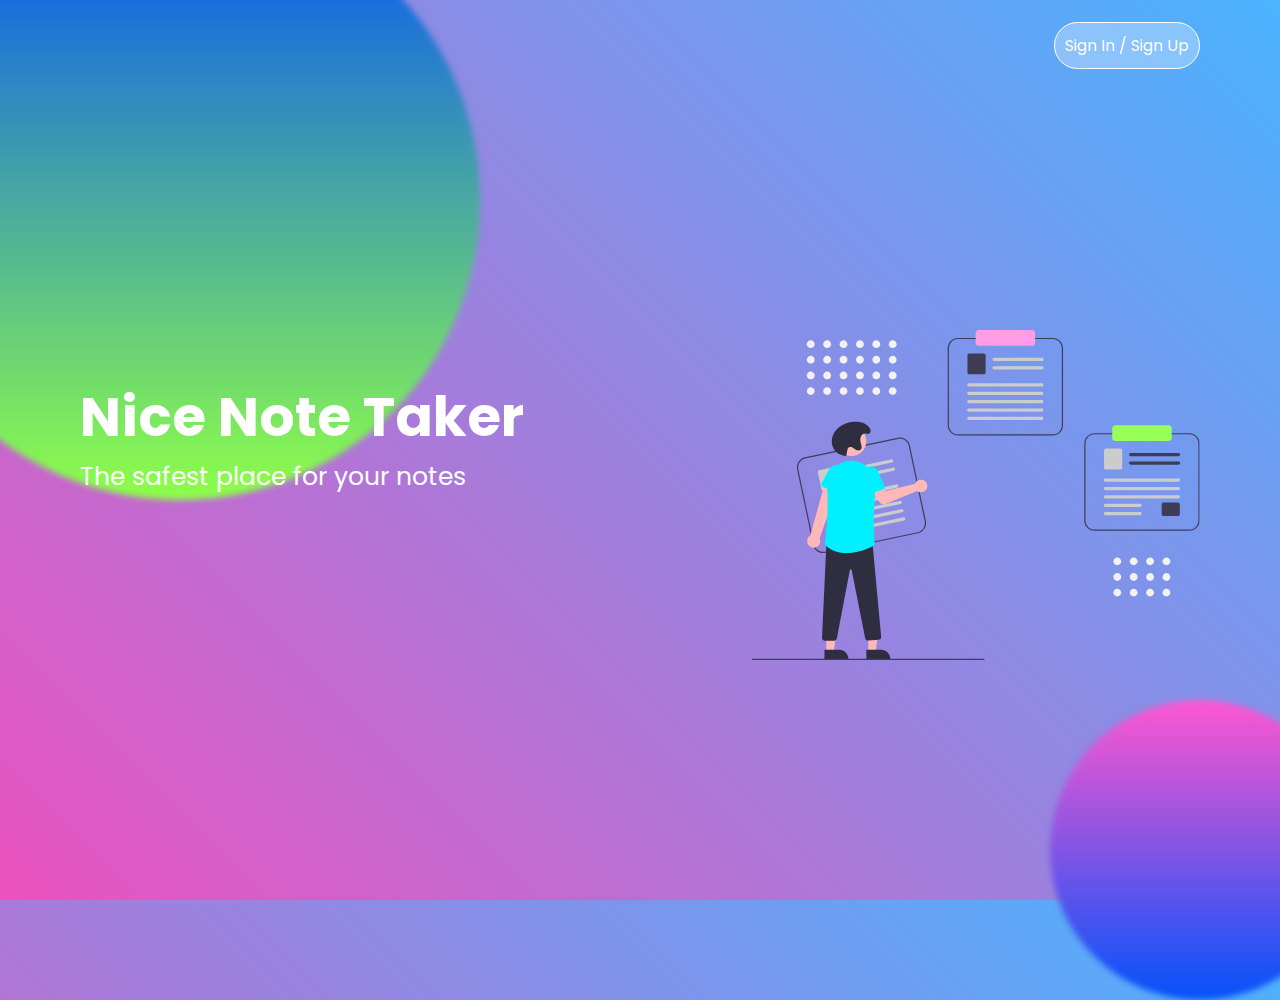
<file: index.html>
<html lang="en">
<head>
    <meta charset="UTF-8">
    <meta http-equiv="X-UA-Compatible" content="IE=edge">
    <meta name="viewport" content="width=device-width, initial-scale=1.0">
    <link rel="preconnect" href="https://fonts.gstatic.com">
<link href="https://fonts.googleapis.com/css2?family=Poppins:wght@400;700&display=swap" rel="stylesheet">
    <link rel="stylesheet" href="./style.css">
    <title>Note Taker</title>
</head>
<body>
    <nav>
        <div class="sign-in-sign-up">Sign In / Sign Up</div>
    </nav>
    <main class="homepage-container">
        <div class="left-section">
            <h1 class="heading">Nice Note Taker</h1>
            <h3 class="sub-heading">The safest place for your notes</h3>
        </div>
        <div class="right-section">
            <img  class="homepage-illustration" src="./assests/illustration.svg" alt="illustration">
        </div>
    </main>

    <!-- circles -->
    <div class="circle1"></div>
    <div class="circle2"></div>
    <!-- script -->
    <script src="index.js"></script>
</body>
</html>
</file>
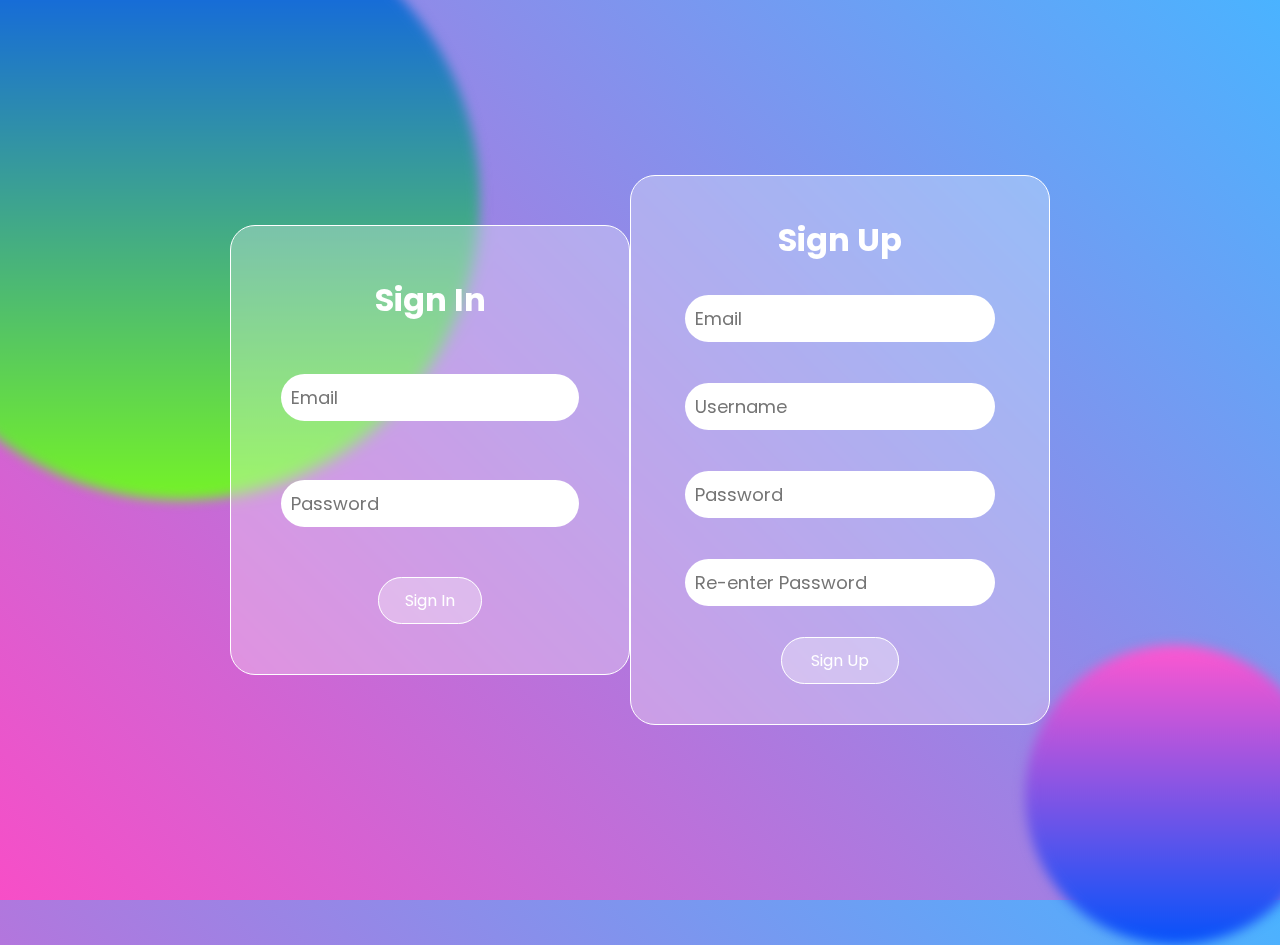
<file: pages/authPage/index.html>
<html lang="en">
<head>
    <meta charset="UTF-8">
    <meta http-equiv="X-UA-Compatible" content="IE=edge">
    <meta name="viewport" content="width=device-width, initial-scale=1.0">
    <link rel="preconnect" href="https://fonts.gstatic.com">
    <link href="https://fonts.googleapis.com/css2?family=Poppins:wght@400;700&display=swap" rel="stylesheet">
    <link rel="stylesheet" href="./style.css">
    <title>Auth Page</title>
</head>
<body>
    <main class="authpage-container">
        <form class="signIn-form">
            <div class="left-section">
                <div class="signIn-container">
                    <h1 class="signIn-heading heading">Sign In</h1>
                    <input class="signIn-email" type="email" placeholder="Email" />
                    <input class="signIn-password" type="password" placeholder="Password" />
                    <div class="signIn-button button">Sign In</div>
                </div>
            </div>
        </form>
        <form class="signUp-form">
            <div class="right-section">
                <div class="signUp-container">
                    <h1 class="signUp-heading heading">Sign Up</h1>
                    <input class="signUp-email" type="email" placeholder="Email" />
                    <input class="signUp-name" type="text" placeholder="Username" />
                    <input class="signUp-password" type="password" placeholder="Password" />
                    <input class="signUp-retyped-password" type="password" placeholder="Re-enter Password" />
                    <div class="signUp-button button">Sign Up</div>
                </div>
            </div>
        </form>
    </main>

    <!-- circles -->
    <div class="circle1"></div>
    <div class="circle2"></div>
    <!-- script -->
    <script src="./index.js"></script>
</body>
</html>
</file>
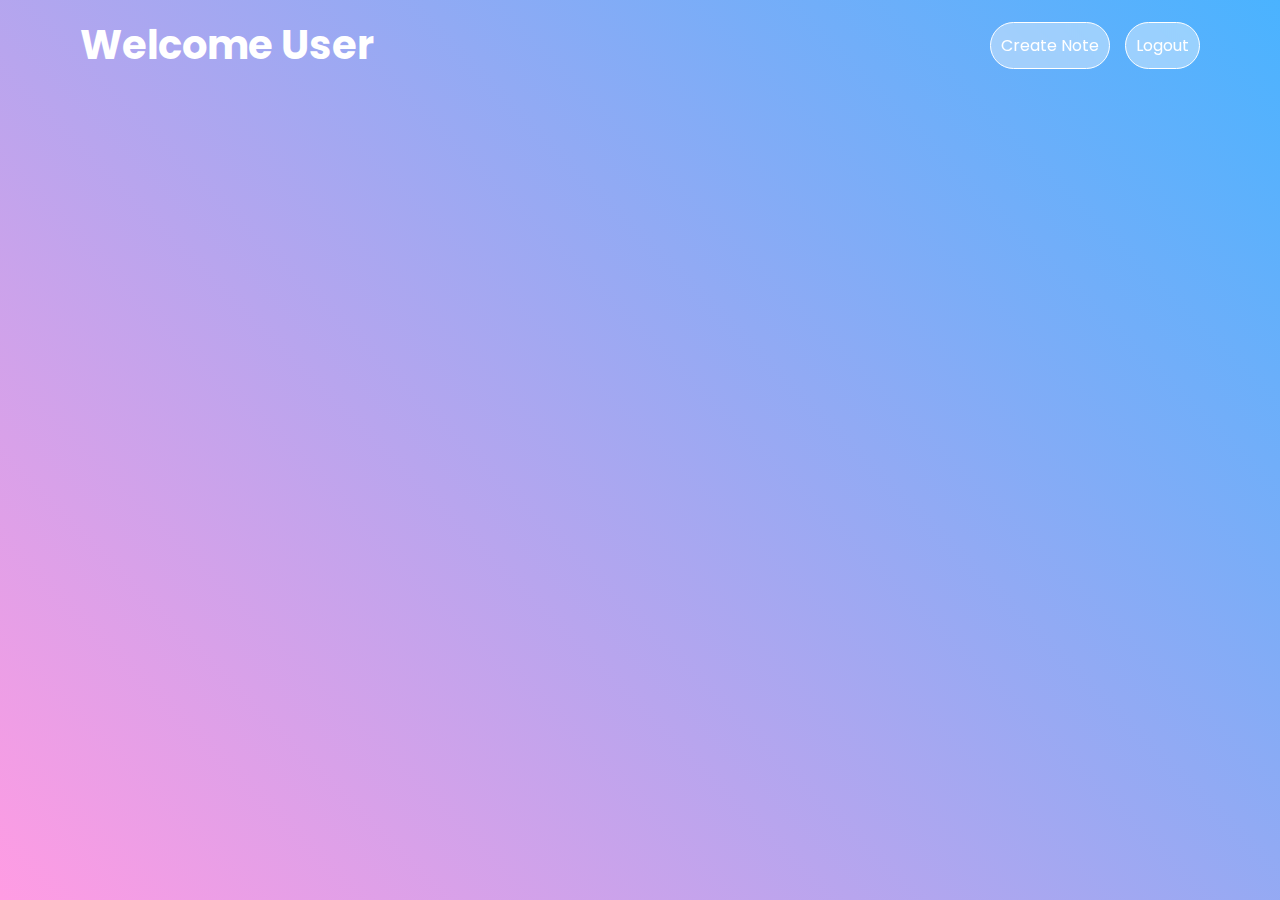
<file: pages/dashboard/index.html>
<html lang="en">
<head>
    <meta charset="UTF-8">
    <meta http-equiv="X-UA-Compatible" content="IE=edge">
    <meta name="viewport" content="width=device-width, initial-scale=1.0">
    <link href="https://fonts.googleapis.com/css2?family=Poppins:wght@400;700&display=swap" rel="stylesheet">
    <link rel="stylesheet" href="./style.css">
    <title>Dashboard</title>
</head>
<body>
    <nav>
        <div class="welcome">Welcome User</div>
        <div class="nav-controls">
            <div class="new-note nav-options">Create Note</div>
            <div class="logout nav-options">Logout</div>
        </div>
    </nav>
    <main class="card-container">
        <div class="card" id="1"> 
            <div class="card-header">
                <div class="card-heading">Heading</div>
                <a href="../updateNotes/updateNotes.html?noteId=1">
                <div class="edit-note">
                    <img src="../../assests/edit-note.svg"/>
                </div></a>
            </div>
            <div class="card-content">
                Lorem ipsum, dolor sit amet consectetur adipisicing elit. Harum, saepe?
            </div>
        </div>

       
    </main>
    <script src="./index.js"></script>
</body>
</html>
</file>
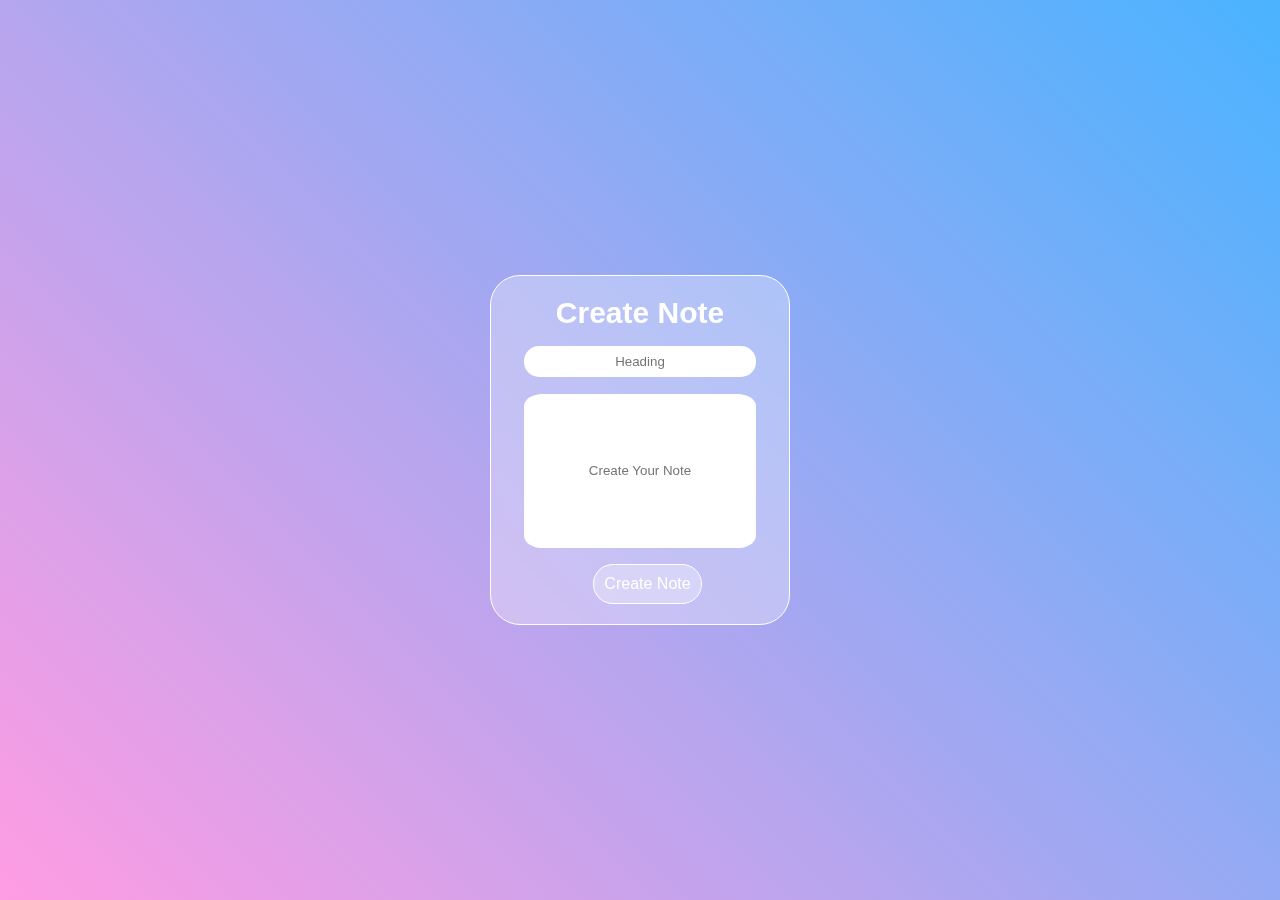
<file: pages/createNotes/createNotes.html>
<html lang="en">
<head>
    <meta charset="UTF-8">
    <meta http-equiv="X-UA-Compatible" content="IE=edge">
    <meta name="viewport" content="width=device-width, initial-scale=1.0">
    <link rel="stylesheet" href="./style.css">
    <title>Create Notes</title>
</head>
<body>
    <div class="create-notes-container">
        <div class="heading">
            Create Note
        </div>

        <input 
        maxlength="20" 
        type="text" 
        placeholder="Heading" 
        class="create-note-heading"
        />

        <input 
        maxlength="80" 
        type="text" 
        placeholder="Create Your Note" 
        class="create-note-input"
        />
        <div class="create-note-button">Create Note</div>
    </div>
    <script src="./index.js"></script>
</body>
</html>
</file>
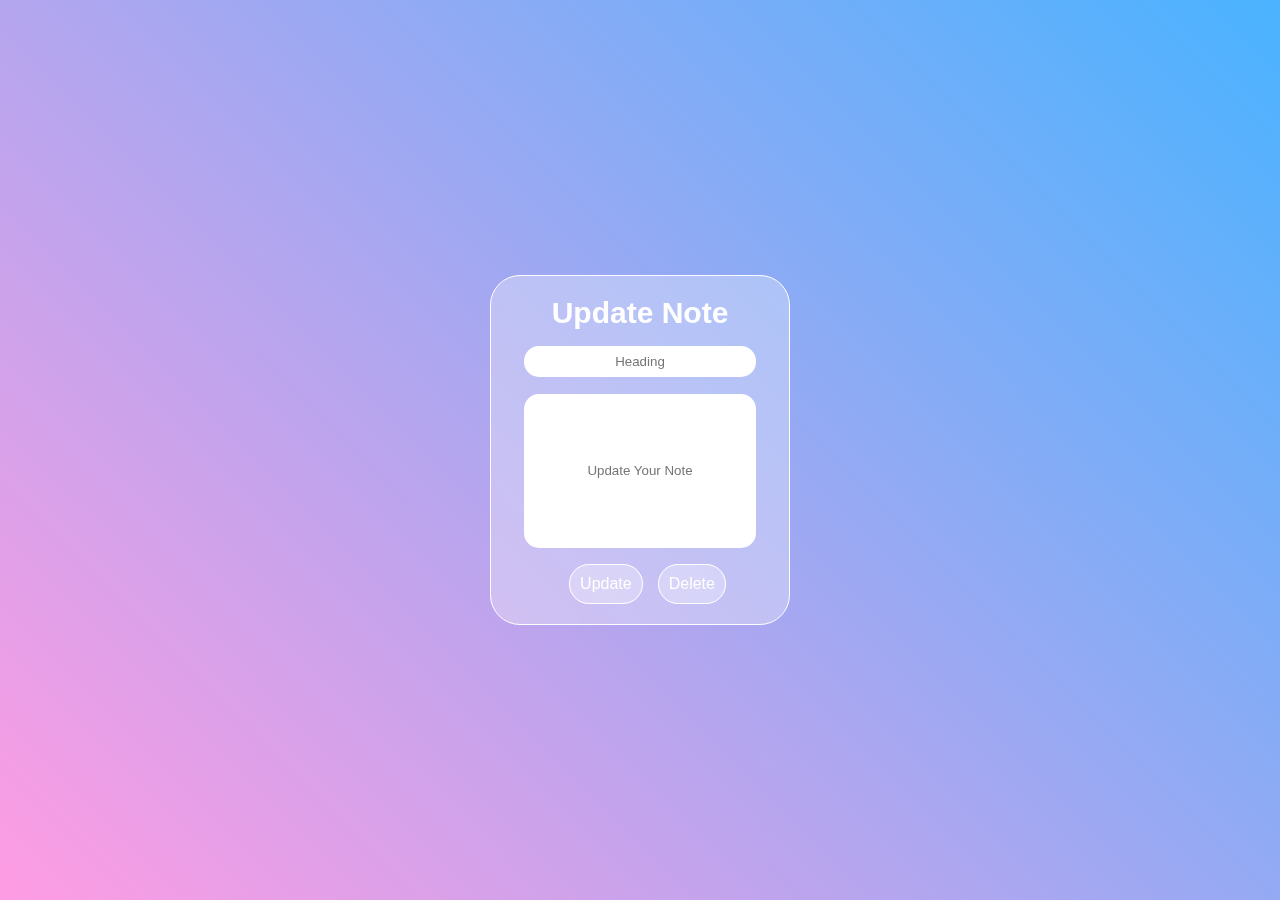
<file: pages/updateNotes/updateNotes.html>
<html lang="en">
<head>
    <meta charset="UTF-8">
    <meta http-equiv="X-UA-Compatible" content="IE=edge">
    <meta name="viewport" content="width=device-width, initial-scale=1.0">
    <link rel="stylesheet" href="./style.css">
    <title>Update Notes</title>
</head>
<body>
    <div class="create-notes-container">
        <div class="heading">Update Note</div>

        <input 
        maxlength="20" 
        type="text" 
        placeholder="Heading" 
        class="create-note-heading"
        />

        <input 
        maxlength="80" 
        type="text" 
        placeholder="Update Your Note" 
        class="create-note-input"
        />
        <div class="buttons">
            <div class="create-note-button">Update</div>
            <div class="delete-note-button">Delete</div>
        </div>
    </div>
    <script src="./index.js"></script>
</body>
</html>
</file>
<file: style.css>
*{
    margin: 0;
    padding: 0;
    box-sizing: border-box;
    font-family: 'Poppins', sans-serif;
    color: white;
}

body{
    min-height: 100vh;
    width: 100%;
    background: linear-gradient(45deg, #eb52bf, #4ab3ff);
    overflow: hidden;
    opacity: 1;
}

nav {
    height: 10vh;
    width: 100%;
    display: flex;
    justify-content: flex-end;
    align-items: center;
    padding: 0  80px;

}

.sign-in-sign-up{
    background: rgba(255,255,255,0.3);
    padding: 10px;
    border-radius: 35px;
    border: 1px solid white;
    backdrop-filter: blur(6px);
    -webkit-backdrop-filter: blur(6px);
    cursor: pointer;

}

main {
    height: 90vh;
    width: 100%;
    padding: 0 80px;
    display: flex;
    align-items: center;
    justify-content: space-between;
}

main > div{
    width: 50%;
}

.left-section{
   transform: translateY(-50%);
}

.heading{
    font-size: 55px;
}

.sub-heading{
    font-size: 25px;
    font-weight: normal;
}

.right-section{
  display: flex;
  justify-content: flex-end;

}

.homepage-illustration{
    width: 80%;
}

.circle1 , .circle2{
    z-index: -1;

}

.circle1{
    background: linear-gradient(180deg, #0452fa, #8eff48);
    width: 600px;
    height: 600px;
    border-radius: 50%;
    filter: blur(3px);

    position: absolute;
    left: -120;
    top: -100;
}

.circle2{
    background: linear-gradient(180deg, #ff57d0, #0452fa);
    width: 300px;
    height: 300px;
    border-radius: 50%;
    filter: blur(3px);

    position: absolute;
    right: -70;
    bottom: -100;
}
</file>
<file: pages/authPage/style.css>
*{
    margin: 0;
    padding: 0;
    box-sizing: border-box;
    font-family: 'Poppins', sans-serif;
    color:black;
}

body{
    min-height: 100vh;
    width: 100%;
    background: linear-gradient(45deg, #f74ec7, #4ab3ff);
    overflow: hidden;
    opacity: 1;
    padding: 150px;
}

main {
    height: 100%;
    width: 100%;
    padding: 0 80px;
    display: flex;
    align-items: center;
    justify-content: space-between;
}

.signIn-container{
    width: 400px;
    height: 450px;
    background: rgba(255,255,255,0.3);;
    padding: 50px;
    border-radius: 25px;
    border: 1px solid white;
    backdrop-filter: blur(6px);
    -webkit-backdrop-filter: blur(6px);
    display: flex;
    flex-direction: column;
    justify-content: space-between;
    align-items: center;
    
}

.signUp-container{
    width: 420px;
    height: 550px;
    background: rgba(255,255,255,0.3);;
    padding: 40px;
    border-radius: 25px;
    border: 1px solid white;
    backdrop-filter: blur(6px);
    -webkit-backdrop-filter: blur(6px);
    display: flex;
    flex-direction: column;
    justify-content: space-between;
    align-items: center;
    
}

.heading{
    color: white;
}

input {
    background-color: white;
    border: none;
    padding: 10px;
    margin: 10px;
    width: 100%;
    font-size: 18px;
    border-radius: 25px;
    border: none;
    outline: none;
}

.signUp-email, .signUp-name, .signUp-password, .signUp-retyped-password{
    width: 92%;
}

.button{
    background: transparent;
    padding: 10px;
    border-radius: 25px;
    border: 1px solid white;
    backdrop-filter: blur(6px);
    -webkit-backdrop-filter: blur(6px);
    cursor: pointer;
    width: 35%;
    text-align: center;
    color: white;

}

.circle1 , .circle2{
    z-index: -1;

}

.circle1{
    background: linear-gradient(180deg, #0452fa, #75f327);
    width: 600px;
    height: 600px;
    border-radius: 50%;
    filter: blur(6px);

    position: absolute;
    left: -120;
    top: -100;
}

.circle2{
    background: linear-gradient(180deg, #ff57d0, #0452fa);
    width: 300px;
    height: 300px;
    border-radius: 50%;
    filter: blur(6px);

    position: absolute;
    right: -45;
    bottom: -45;
}
</file>
<file: pages/dashboard/style.css>
* {
    margin: 0;
    padding: 0;
    box-sizing: border-box;
    font-family: "Poppins", sans-serif;
    color: white;
  }
  
  body {
    min-height: 100vh;
    width: 100%;
    background: linear-gradient(45deg, #ff9ce3, #4ab3ff);
    overflow: hidden;
  }
  
  
  nav {
    height: 10vh;
    width: 100%;
    display: flex;
    justify-content: space-between;
    align-items: center;
    padding: 0 80px;
  }
  
  .welcome {
    font-size: 40px;
    font-weight: bold;
  }
  
  .nav-controls {
    display: flex;
  }
  
  .nav-options {
    background: rgba(255, 255, 255, 0.4);
    padding: 10px;
    border-radius: 25px;
    border: 1px solid white;
    backdrop-filter: blur(6px);
    -webkit-backdrop-filter: blur(6px);
    cursor: pointer;
    margin-left: 15px;
  }
  
  .card-container {
    height: 90vh;
    width: 100%;
    padding: 0 80px;
    display: flex;
    align-items: flex-start;
    gap: 10px;
    flex-wrap: wrap;
    padding-top: 20px;
   
  }
  
  .card {
    width: 200px;
    height: 250px;
    padding: 10px;
    border-radius: 15px;
    background: rgba(255, 255, 255, 0.4);
    border: 1px solid white;
    backdrop-filter: blur(6px);
    -webkit-backdrop-filter: blur(6px);
  }
  
  .card-header {
    width: 100%;
    display: flex;
    justify-content: space-between;
    align-items: center;
  }
  
  .card-heading {
    font-weight: bold;
    font-size: 20px;
  }
  
  .edit-note {
    height: 28px;
    cursor: pointer;
  }
  
  .edit-note > img {
    height: 100%;
    width: 100%;
  }
  
  .card-content {
    font-size: 14px;
    margin-top: 10px;
    width: 100%;
    height: 180px;
    border: 1px solid white;
    padding: 10px;
    border-radius: 15px;
    word-break: break-word;
    overflow: scroll;
  }
  
  ::-webkit-scrollbar {
    width: 8px;
    height: 7px;
  }
  ::-webkit-scrollbar-thumb {
    border-radius: 15px;
    background: rgba(255, 255, 255, 0.4);
    border: 1px solid white;
    backdrop-filter: blur(6px);
    -webkit-backdrop-filter: blur(6px);
  }
</file>
<file: pages/createNotes/style.css>
*{
    margin: 0;
    padding: 0;
    box-sizing: border-box;
    font-family: 'Poppins', sans-serif;
    color: white;
}

body{
    min-height: 100vh;
    width: 100%;
    background: linear-gradient(45deg, #ff9ce3, #4ab3ff);
    overflow: hidden;
    opacity: 1;
    display: flex;
    justify-content: center;
    align-items: center;
}

.create-notes-container{
    width: 300px;
    height: 350px;
    background: rgba(255,255,255,0.3);;
    padding: 20px;
    border-radius: 30px;
    border: 1px solid white;
    backdrop-filter: blur(6px);
    -webkit-backdrop-filter: blur(6px);
    display: flex;
    flex-direction: column;
    justify-content: space-between;
    align-items: center;
}

.heading{
    font-weight: bold;
    font-size: 30px;

}

.create-note-input {
   border: none;
   height: 50%;
   width: 90%;
   border-radius: 8%;
   color: black;
   padding: 10px;
   text-align: center;
}

.create-note-input:focus, .create-note-heading:focus{
    outline: none;
}

.create-note-heading{ 
    height: 10%;
    width: 90%;
    border-radius: 15px;
    color: black;
    padding: 10px;
    text-align: center;
    border: none;
    outline: none;
 }

.create-note-button{
    background: transparent;
    padding: 10px;
    border-radius: 35px;
    border: 1px solid white;
    backdrop-filter: blur(6px);
    -webkit-backdrop-filter: blur(6px);
    cursor: pointer;
    margin-left: 15px;
}
</file>
<file: pages/updateNotes/style.css>
*{
    margin: 0;
    padding: 0;
    box-sizing: border-box;
    font-family: 'Poppins', sans-serif;
    color: white;
}

body{
    min-height: 100vh;
    width: 100%;
    background: linear-gradient(45deg, #ff9ce3, #4ab3ff);
    overflow: hidden;
    opacity: 1;
    display: flex;
    justify-content: center;
    align-items: center;
}

.create-notes-container{
    width: 300px;
    height: 350px;
    background: rgba(255,255,255,0.3);;
    padding: 20px;
    border-radius: 30px;
    border: 1px solid white;
    backdrop-filter: blur(6px);
    -webkit-backdrop-filter: blur(6px);
    display: flex;
    flex-direction: column;
    justify-content: space-between;
    align-items: center;
}

.heading{
    font-weight: bold;
    font-size: 30px;

}

.create-note-input {
   border: none;
   height: 50%;
   width: 90%;
   border-radius: 15px;
   color: black;
   padding: 10px;
   text-align: center;
}

.create-note-input:focus, .create-note-heading:focus{
    outline: none;
}

.create-note-heading{ 
    height: 10%;
    width: 90%;
    border-radius: 15px;
    color: black;
    padding: 10px;
    text-align: center;
    border: none;
 }

.create-note-button, .delete-note-button{
    background: transparent;
    padding: 10px;
    border-radius: 35px;
    border: 1px solid white;
    backdrop-filter: blur(6px);
    -webkit-backdrop-filter: blur(6px);
    cursor: pointer;
    margin-left: 15px;

}

.buttons {
    display: flex;
    flex-direction: row;
    justify-content: space-between;
}
</file>
